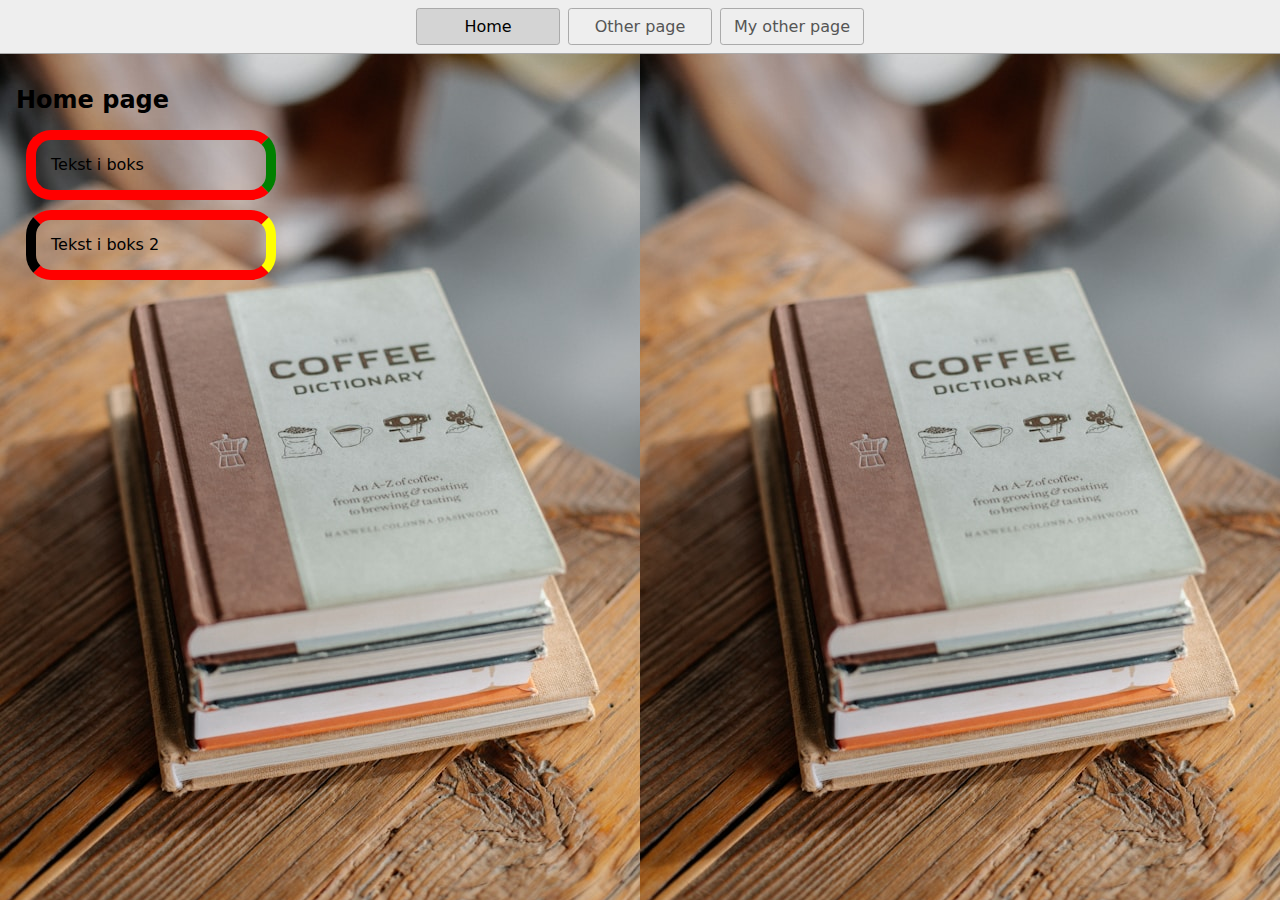
<file: index.html>
<!DOCTYPE html>
<html lang="en">
  <head>
    <title>Home</title>
    <meta charset="UTF-8" />
    <meta name="viewport" content="width=device-width" />
    <!--
      Need a visual blank slate?
      Remove all code in `styles.css`!
    -->
    <link rel="stylesheet" href="styles.css" />
    <script type="module" src="script.js"></script>
  </head>
  <body>
    <nav>
      <a href="/" aria-current="page">Home</a>
      <a href="/page2.html">Other page</a>
      <a href="page3.html"> My other page </a>
    </nav>
    <main>
      <h1>Home page</h1>
      <div class="box1">Tekst i boks</div>

      <div class="box2">Tekst i boks 2</div>
    </main>
  </body>
</html>
</file>
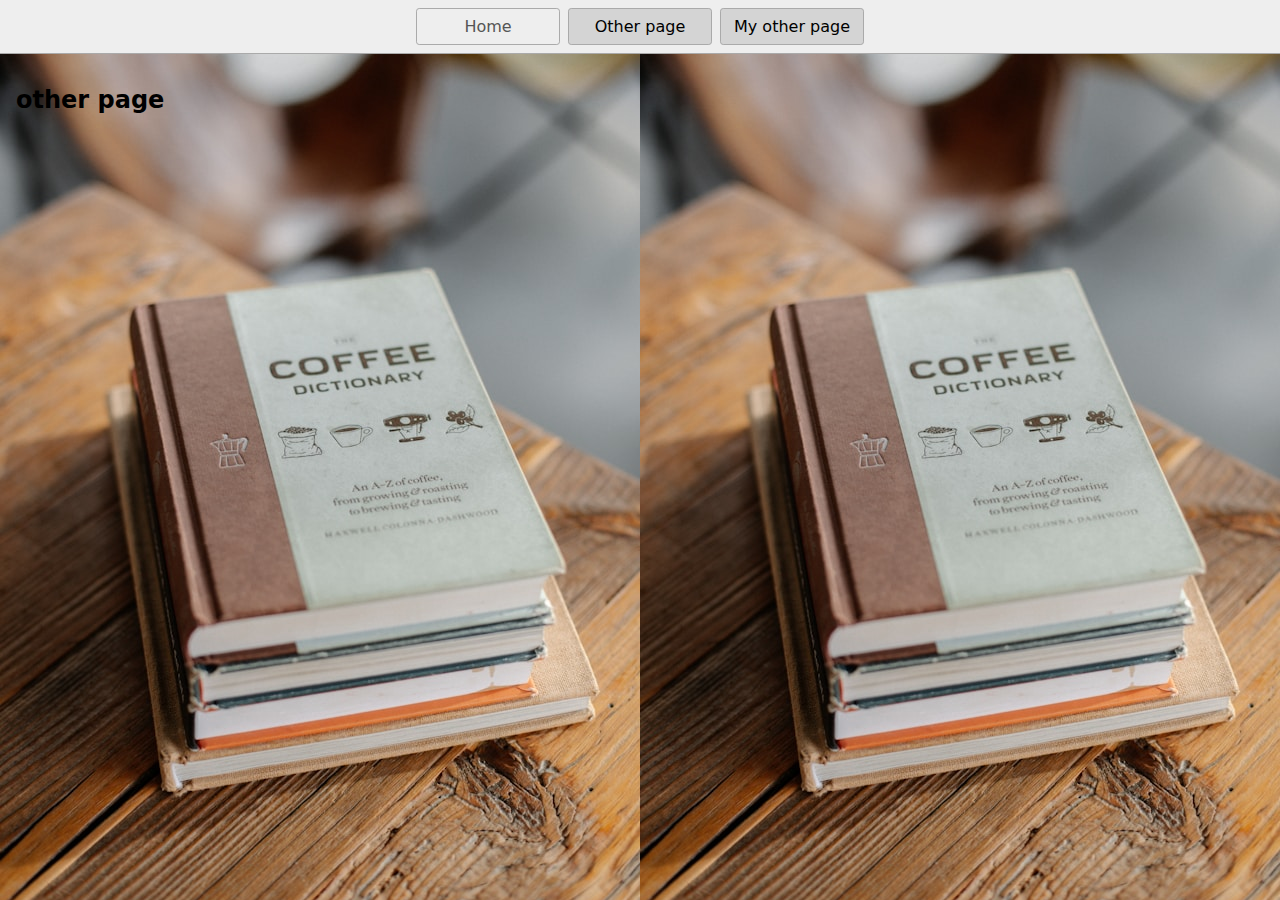
<file: page2.html>
<!DOCTYPE html>
<html lang="en">
  <head>
    <title>Other page</title>
    <meta charset="UTF-8" />
    <meta name="viewport" content="width=device-width" />
    <link rel="stylesheet" href="styles.css" />
    <script type="module" src="script.js"></script>
  </head>
  <body>
    <nav>
      <a href="/">Home</a>
      <a href="/page2.html" aria-current="page">Other page</a>
      <a href="/page3.html" aria-current="page"> My other page </a>
    </nav>
    <main>
      <h1>other page</h1>
    </main>
  </body>
</html>
</file>
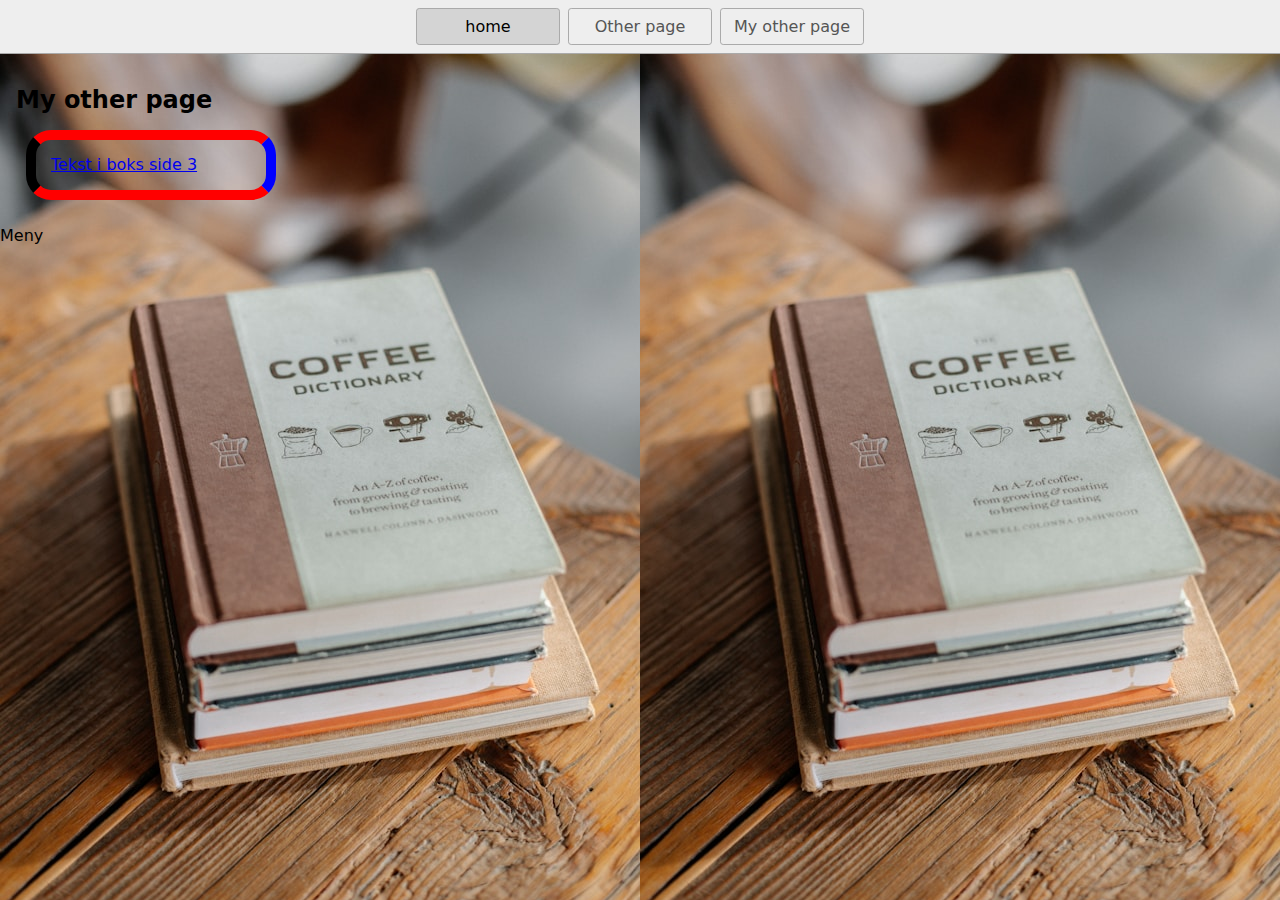
<file: page3.html>
<!DOCTYPE html>
<html lang="en">
  <head>
    <title>home</title>
    <meta charset="UTF-8" />
    <meta name="viewport" content="width=device-width" />
    <link rel="stylesheet" href="styles.css" />
    <script type="module" src="script.js"></script>
  </head>
  <body>
    <nav>
      <a href="/" aria-current="page"> home </a>
      <a href="/" aria-current="page2.html"> Other page </a>
      <a href="/" aria-current="page3.html"> My other page </a>
    </nav>
    <main>
      <h1>My other page</h1>
      <div class="box3"><a href="page2.html"> Tekst i boks side 3</a></div>
    </main>
    <div class="dropdown">
      <span>Meny</span>
      <div class="dropdown-content">
        <p>Link1</p>
        <p>Link2</p>
      </div>
    </div>
  </body>
</html>
</file>
<file: styles.css>
* {
  box-sizing: border-box;
}

body {
  margin: 0;
  font-family: system-ui, sans-serif;
  color: black;
  background-color: white;
  background-image: url('Picture/Unsplashraymond.jpg');
}

nav {
  display: flex;
  flex-wrap: wrap;
  align-items: center;
  justify-content: center;
  padding: 0.5rem;
  gap: 0.5rem;
  border-bottom: solid 1px #aaa;
  background-color: #eee;
}

nav a {
  display: inline-block;
  min-width: 9rem;
  padding: 0.5rem;
  border-radius: 0.2rem;
  border: solid 1px #aaa;
  text-align: center;
  text-decoration: none;
  color: #555;
}

nav a[aria-current='page'] {
  color: #000;
  background-color: #d4d4d4;
}

main {
  padding: 1rem;
}

h1 {
  font-weight: bold;
  font-size: 1.5rem;
}
.box1 {
  border-radius: 25px;
  width: 250px;
  height: 70px;
  padding: 15px;
  border: 10px solid red;
  border-right: 10px solid green;
  margin: 10px;
}

.box2 {
  border-radius: 25px;
  width: 250px;
  height: 70px;
  padding: 15px;
  border: 10px solid red;
  border-right: 10px yellow solid;
  border-left-color: black;
  margin: 10px;
}

.box3 {
  border-radius: 25px;
  width: 250px;
  height: 70px;
  padding: 15px;
  border: 10px solid red;
  border-right: 10px blue solid;
  border-left-color: black;
  margin: 10px;
}

.dropdown {
  position: relative;
  display: inline-block;
}

.dropdown-content {
  display: none;
  position: absolute;
  background-color: blueviolet;
  min-width: 160px;
  box-shadow: 0px 8px 16px 0px rgba(0, 0, 0, 0.2);
  padding: 12px 16px;
  z-index: 1;
  border-radius: 50px;
}

.dropdown:hover .dropdown-content {
  display: block;
}
</file>
